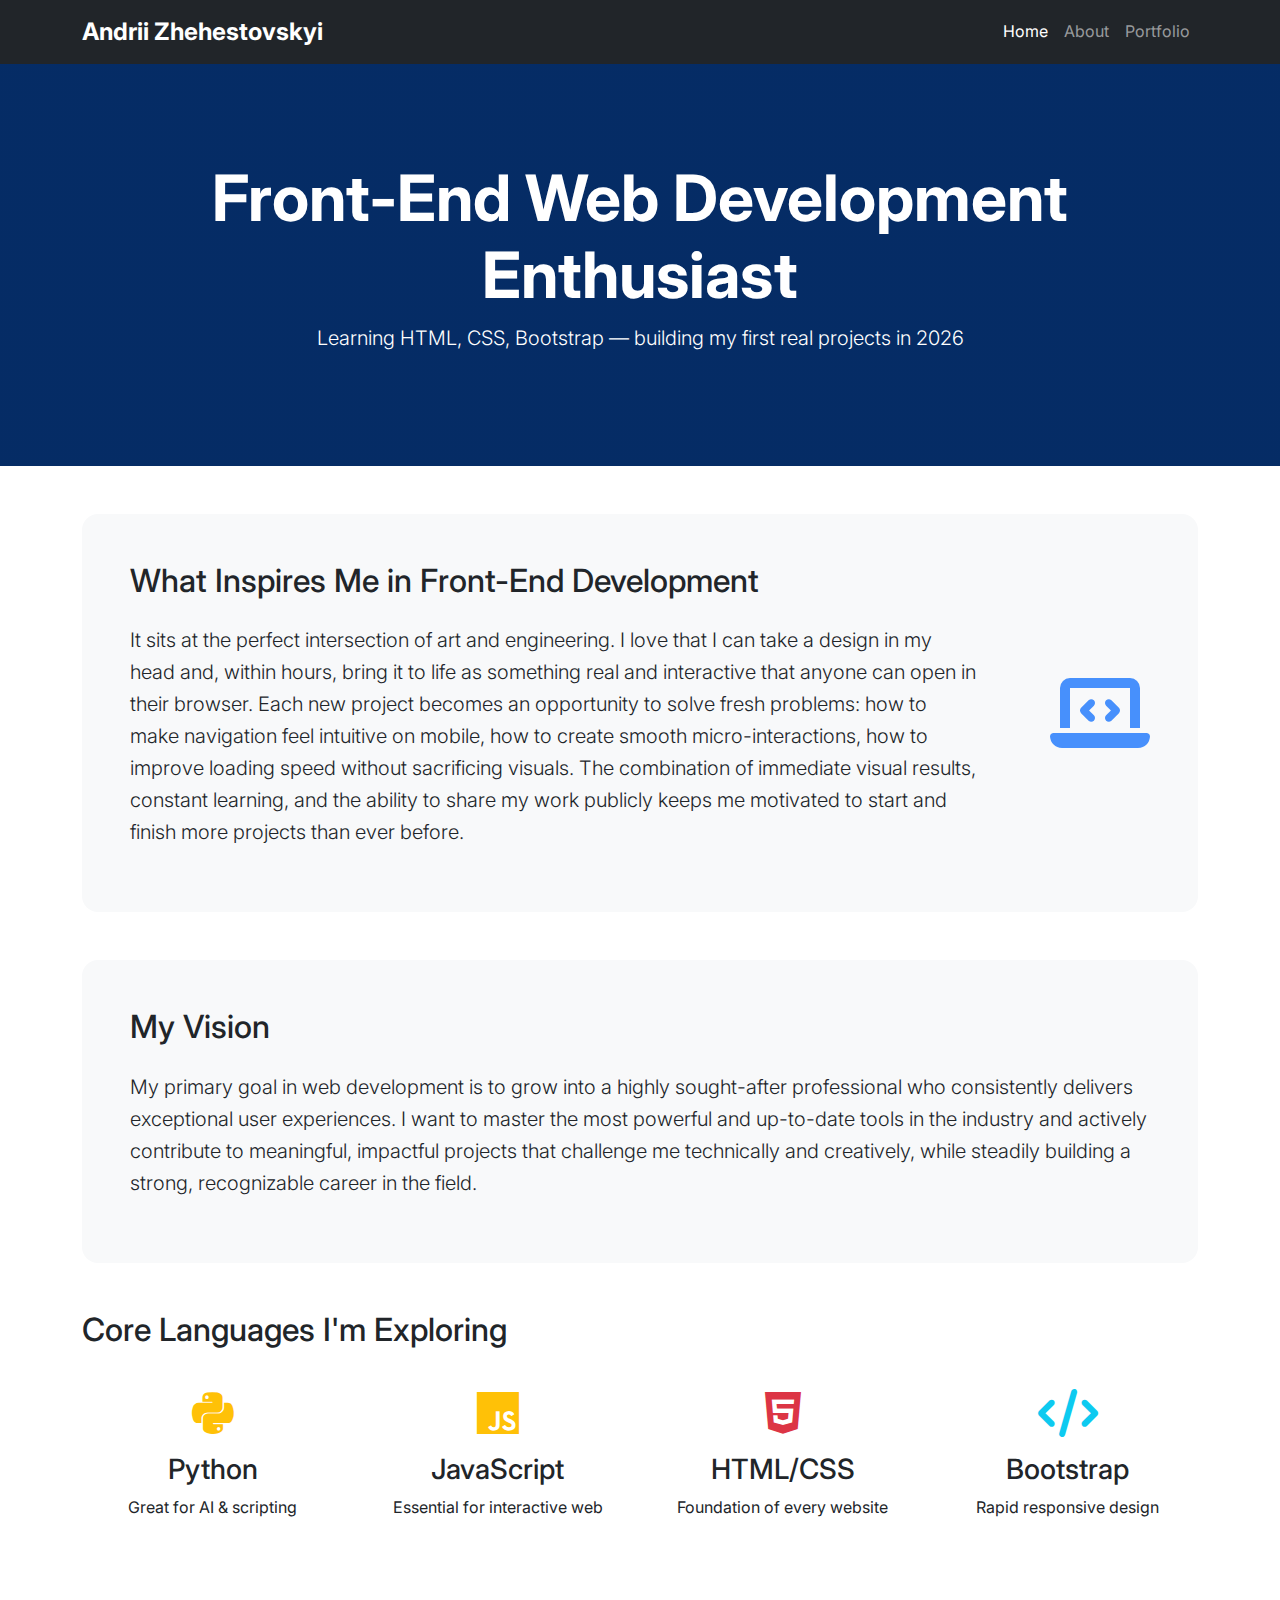
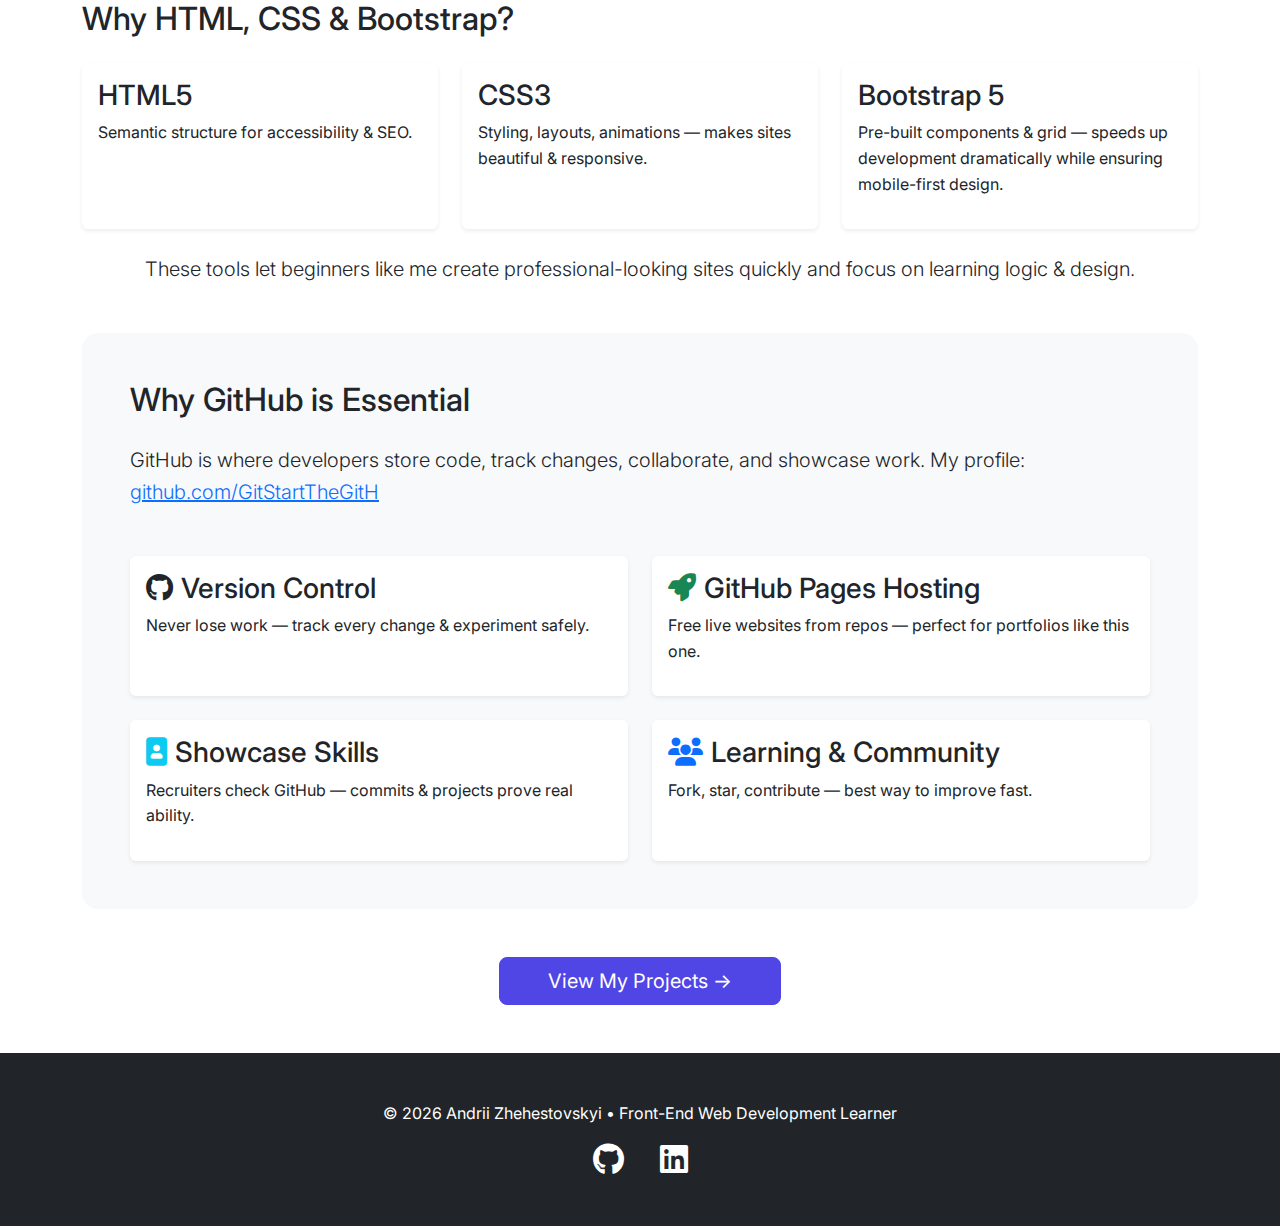
<file: index.html>
<!DOCTYPE html>
<html lang="en">
<head>
  <meta charset="UTF-8">
  <meta name="viewport" content="width=device-width, initial-scale=1.0">
  <title>Andrii Zhehestovskyi | Front-End Learner</title>
  <link href="https://cdn.jsdelivr.net/npm/bootstrap@5.3.3/dist/css/bootstrap.min.css" rel="stylesheet">
  <link href="https://fonts.googleapis.com/css2?family=Inter:wght@400;500;600;700&display=swap" rel="stylesheet">
  <link rel="stylesheet" href="https://cdnjs.cloudflare.com/ajax/libs/font-awesome/6.5.0/css/all.min.css">
  <link rel="stylesheet" href="css/styles.css">
</head>
<body>
  <!-- Navbar -->
  <nav class="navbar navbar-expand-lg navbar-dark bg-dark sticky-top">
    <div class="container">
      <a class="navbar-brand fw-bold" href="index.html">Andrii Zhehestovskyi</a>
      <button class="navbar-toggler" type="button" data-bs-toggle="collapse" data-bs-target="#navbarNav">
        <span class="navbar-toggler-icon"></span>
      </button>
      <div class="collapse navbar-collapse" id="navbarNav">
        <ul class="navbar-nav ms-auto">
          <li class="nav-item"><a class="nav-link active" href="index.html">Home</a></li>
          <li class="nav-item"><a class="nav-link" href="about.html">About</a></li>
          <li class="nav-item"><a class="nav-link" href="portfolio.html">Portfolio</a></li>
        </ul>
      </div>
    </div>
  </nav>

  <!-- Hero -->
  <header class="bg-primary text-white py-5 text-center" style="background: linear-gradient(rgba(0,0,0,0.6), rgba(0,0,0,0.6)), url('https://picsum.photos/id/1015/1920/600') center/cover;">
    <div class="container py-5">
      <h1 class="display-3 fw-bold">Front-End Web Development Enthusiast</h1>
      <p class="lead">Learning HTML, CSS, Bootstrap — building my first real projects in 2026</p>
    </div>
  </header>

  <main class="container my-5">

    <!-- Inspiration -->
    <section id="inspiration" class="mb-5 bg-light p-5 rounded-4">
      <div class="row align-items-center">
        <div class="col-10">
          <h2 class="mb-4">What Inspires Me in Front-End Development</h2>
          <p class="lead">
            It sits at the perfect intersection of art and engineering. I love that I can take a design in my head and, within hours, bring it to life as something real and interactive that anyone can open in their browser. Each new project becomes an opportunity to solve fresh problems: how to make navigation feel intuitive on mobile, how to create smooth micro-interactions, how to improve loading speed without sacrificing visuals. The combination of immediate visual results, constant learning, and the ability to share my work publicly keeps me motivated to start and finish more projects than ever before.
          </p>
        </div>
        <div class="col-2 text-end">
          <i class="fas fa-laptop-code fa-5x text-primary opacity-75"></i>
        </div>
      </div>
    </section>

    <!-- Vision -->
    <section id="ai" class="mb-5 bg-light p-5 rounded-4">
      <h2 class="mb-4">My Vision</h2>
      <p class="lead">My primary goal in web development is to grow into a highly sought-after professional who consistently delivers exceptional user experiences. I want to master the most powerful and up-to-date tools in the industry and actively contribute to meaningful, impactful projects that challenge me technically and creatively, while steadily building a strong, recognizable career in the field.</p>
    </section>

    <!-- Core Programming Languages -->
    <section id="languages" class="mb-5">
      <h2 class="mb-4">Core Languages I'm Exploring</h2>
      <div class="row g-4">
        <div class="col-md-6 col-lg-3"><div class="card h-100 text-center p-3"><i class="fab fa-python fa-3x text-warning mb-3"></i><h3>Python</h3><p>Great for AI & scripting</p></div></div>
        <div class="col-md-6 col-lg-3"><div class="card h-100 text-center p-3"><i class="fab fa-js fa-3x text-warning mb-3"></i><h3>JavaScript</h3><p>Essential for interactive web</p></div></div>
        <div class="col-md-6 col-lg-3"><div class="card h-100 text-center p-3"><i class="fab fa-html5 fa-3x text-danger mb-3"></i><h3>HTML/CSS</h3><p>Foundation of every website</p></div></div>
        <div class="col-md-6 col-lg-3"><div class="card h-100 text-center p-3"><i class="fas fa-code fa-3x text-info mb-3"></i><h3>Bootstrap</h3><p>Rapid responsive design</p></div></div>
      </div>
    </section>

    <!-- Web Development -->
    <section id="webdev" class="mb-5">
      <h2 class="mb-4">Why HTML, CSS & Bootstrap?</h2>
      <div class="row">
        <div class="col-lg-4">
          <div class="card h-100 border-0 shadow-sm">
            <div class="card-body">
              <h3>HTML5</h3>
              <p>Semantic structure for accessibility & SEO.</p>
            </div>
          </div>
        </div>
        <div class="col-lg-4">
          <div class="card h-100 border-0 shadow-sm">
            <div class="card-body">
              <h3>CSS3</h3>
              <p>Styling, layouts, animations — makes sites beautiful & responsive.</p>
            </div>
          </div>
        </div>
        <div class="col-lg-4">
          <div class="card h-100 border-0 shadow-sm">
            <div class="card-body">
              <h3>Bootstrap 5</h3>
              <p>Pre-built components & grid — speeds up development dramatically while ensuring mobile-first design.</p>
            </div>
          </div>
        </div>
      </div>
      <p class="mt-4 text-center lead">These tools let beginners like me create professional-looking sites quickly and focus on learning logic & design.</p>
    </section>

    <!-- GitHub Section -->
    <section id="github" class="mb-5 bg-light p-5 rounded-4">
      <h2 class="mb-4">Why GitHub is Essential</h2>
      <p class="lead">GitHub is where developers store code, track changes, collaborate, and showcase work. My profile: <a href="https://github.com/GitStartTheGitH" target="_blank" class="text-primary">github.com/GitStartTheGitH</a></p>
      
      <div class="row g-4 mt-4">
        <div class="col-md-6">
          <div class="card h-100 border-0 shadow-sm">
            <div class="card-body">
              <h3><i class="fab fa-github me-2 text-dark"></i>Version Control</h3>
              <p>Never lose work — track every change & experiment safely.</p>
            </div>
          </div>
        </div>
        <div class="col-md-6">
          <div class="card h-100 border-0 shadow-sm">
            <div class="card-body">
              <h3><i class="fas fa-rocket me-2 text-success"></i>GitHub Pages Hosting</h3>
              <p>Free live websites from repos — perfect for portfolios like this one.</p>
            </div>
          </div>
        </div>
        <div class="col-md-6">
          <div class="card h-100 border-0 shadow-sm">
            <div class="card-body">
              <h3><i class="fas fa-portrait me-2 text-info"></i>Showcase Skills</h3>
              <p>Recruiters check GitHub — commits & projects prove real ability.</p>
            </div>
          </div>
        </div>
        <div class="col-md-6">
          <div class="card h-100 border-0 shadow-sm">
            <div class="card-body">
              <h3><i class="fas fa-users me-2 text-primary"></i>Learning & Community</h3>
              <p>Fork, star, contribute — best way to improve fast.</p>
            </div>
          </div>
        </div>
      </div>
    </section>

    <div class="text-center mt-5">
      <a href="portfolio.html" class="btn btn-primary btn-lg px-5">View My Projects →</a>
    </div>
  </main>

  <!-- Footer -->
  <footer class="bg-dark text-white py-5">
    <div class="container text-center">
      <p>© 2026 Andrii Zhehestovskyi • Front-End Web Development Learner</p>
      <div>
        <a href="https://github.com/GitStartTheGitH" target="_blank" class="text-white mx-3"><i class="fab fa-github fa-2x"></i></a>
        <a href="#" class="text-white mx-3"><i class="fab fa-linkedin fa-2x"></i></a>
      </div>
    </div>
  </footer>

  <script src="https://cdn.jsdelivr.net/npm/bootstrap@5.3.3/dist/js/bootstrap.bundle.min.js"></script>
</body>
</html>
</file>
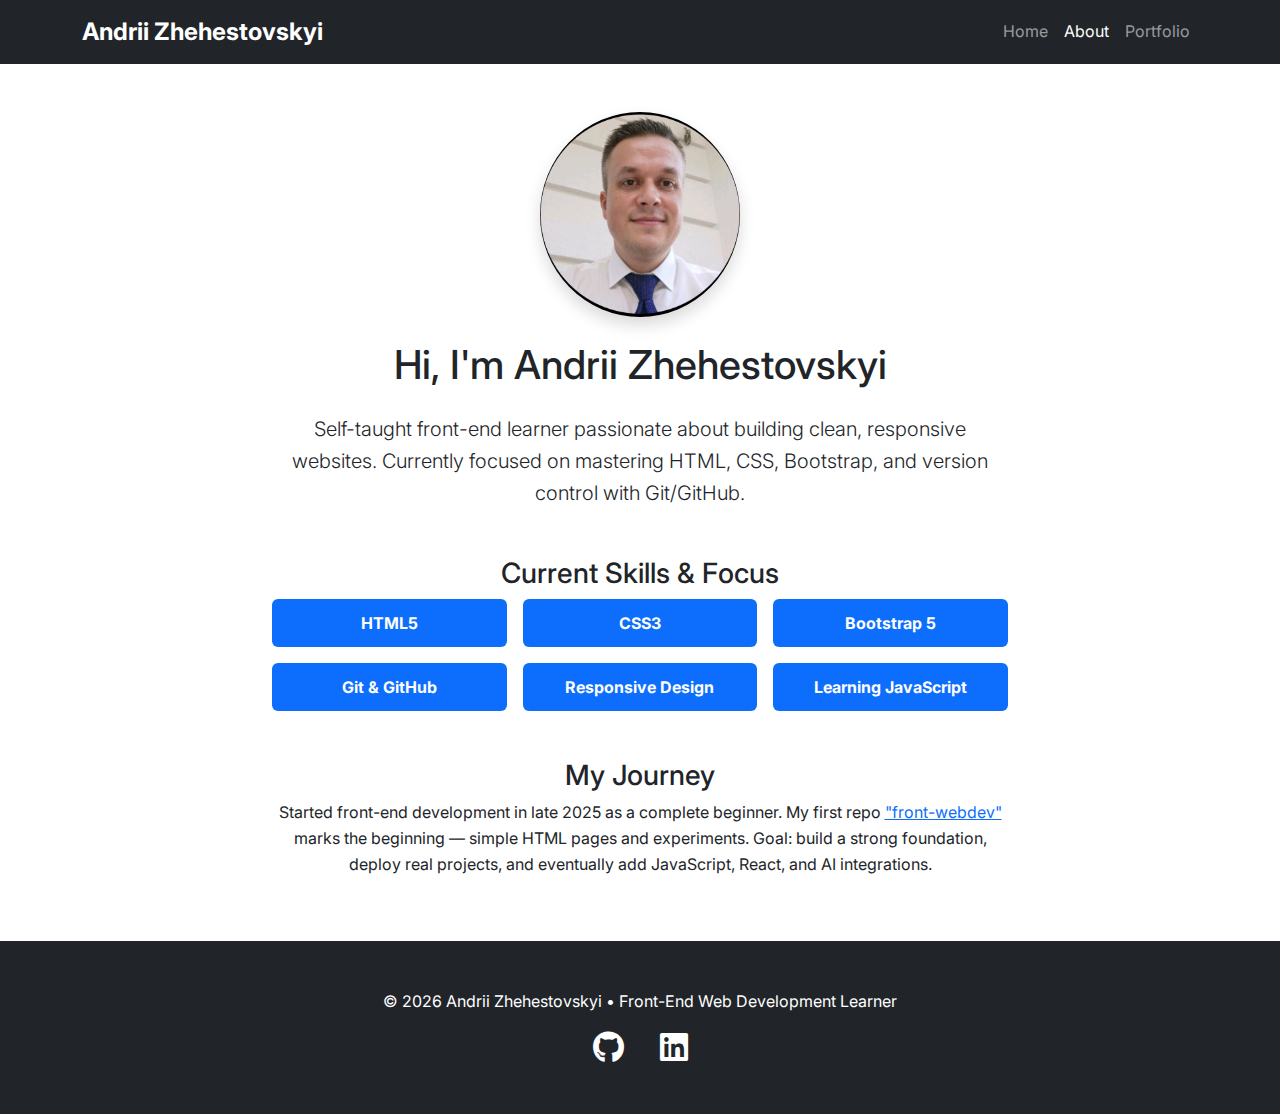
<file: about.html>
<!DOCTYPE html>
<html lang="en">
<head>
  <meta charset="UTF-8">
  <meta name="viewport" content="width=device-width, initial-scale=1.0">
  <title>Andrii Zhehestovskyi | About</title>
  <link href="https://cdn.jsdelivr.net/npm/bootstrap@5.3.3/dist/css/bootstrap.min.css" rel="stylesheet">
  <link href="https://fonts.googleapis.com/css2?family=Inter:wght@400;500;600;700&display=swap" rel="stylesheet">
  <link rel="stylesheet" href="https://cdnjs.cloudflare.com/ajax/libs/font-awesome/6.5.0/css/all.min.css">
  <link rel="stylesheet" href="css/styles.css">
</head>
<body>
  <nav class="navbar navbar-expand-lg navbar-dark bg-dark sticky-top">
    <div class="container">
      <a class="navbar-brand fw-bold" href="index.html">Andrii Zhehestovskyi</a>
      <button class="navbar-toggler" type="button" data-bs-toggle="collapse" data-bs-target="#navbarNav">
        <span class="navbar-toggler-icon"></span>
      </button>
      <div class="collapse navbar-collapse" id="navbarNav">
        <ul class="navbar-nav ms-auto">
          <li class="nav-item"><a class="nav-link" href="index.html">Home</a></li>
          <li class="nav-item"><a class="nav-link active" href="about.html">About</a></li>
          <li class="nav-item"><a class="nav-link" href="portfolio.html">Portfolio</a></li>
        </ul>
      </div>
    </div>
  </nav>

  <div class="container my-5">
    <div class="row justify-content-center">
      <div class="col-lg-8 text-center">
        <img src="images/profile.jpg" class="rounded-circle mx-auto d-block mb-4 shadow" alt="Andrii Zhehestovskyi" width="200">
        <h1 class="mb-4">Hi, I'm Andrii Zhehestovskyi</h1>
        <p class="lead">Self-taught front-end learner passionate about building clean, responsive websites. Currently focused on mastering HTML, CSS, Bootstrap, and version control with Git/GitHub.</p>
        
        <h3 class="mt-5">Current Skills & Focus</h3>
        <div class="row g-3">
          <div class="col-6 col-md-4"><span class="badge bg-primary fs-6 p-3 w-100">HTML5</span></div>
          <div class="col-6 col-md-4"><span class="badge bg-primary fs-6 p-3 w-100">CSS3</span></div>
          <div class="col-6 col-md-4"><span class="badge bg-primary fs-6 p-3 w-100">Bootstrap 5</span></div>
          <div class="col-6 col-md-4"><span class="badge bg-primary fs-6 p-3 w-100">Git & GitHub</span></div>
          <div class="col-6 col-md-4"><span class="badge bg-primary fs-6 p-3 w-100">Responsive Design</span></div>
          <div class="col-6 col-md-4"><span class="badge bg-primary fs-6 p-3 w-100">Learning JavaScript</span></div>
        </div>

        <h3 class="mt-5">My Journey</h3>
        <p>Started front-end development in late 2025 as a complete beginner. My first repo <a href="https://github.com/GitStartTheGitH/front-webdev" target="_blank">"front-webdev"</a> marks the beginning — simple HTML pages and experiments. Goal: build a strong foundation, deploy real projects, and eventually add JavaScript, React, and AI integrations.</p>
      </div>
    </div>
  </div>

  <footer class="bg-dark text-white py-5">
    <div class="container text-center">
      <p>© 2026 Andrii Zhehestovskyi • Front-End Web Development Learner</p>
      <div>
        <a href="https://github.com/GitStartTheGitH" target="_blank" class="text-white mx-3"><i class="fab fa-github fa-2x"></i></a>
        <a href="#" class="text-white mx-3"><i class="fab fa-linkedin fa-2x"></i></a>
      </div>
    </div>
  </footer>

  <script src="https://cdn.jsdelivr.net/npm/bootstrap@5.3.3/dist/js/bootstrap.bundle.min.js"></script>
</body>
</html>
</file>
<file: css/styles.css>
body {
  font-family: 'Inter', sans-serif;
  line-height: 1.6;
}

.navbar-brand {
  font-size: 1.5rem;
}

.hover-lift {
  transition: all 0.3s ease;
}

.hover-lift:hover {
  transform: translateY(-10px);
  box-shadow: 0 20px 25px -5px rgb(0 0 0 / 0.1), 0 8px 10px -6px rgb(0 0 0 / 0.1) !important;
}

.card {
  border: none;
}

.btn-primary {
  background-color: #4f46e5;
  border-color: #4f46e5;
}

.btn-primary:hover {
  background-color: #4338ca;
  border-color: #4338ca;
}

/* Fine-grained responsiveness */
@media (max-width: 576px) {
  .display-3 { font-size: 2.8rem; }
}
</file>
